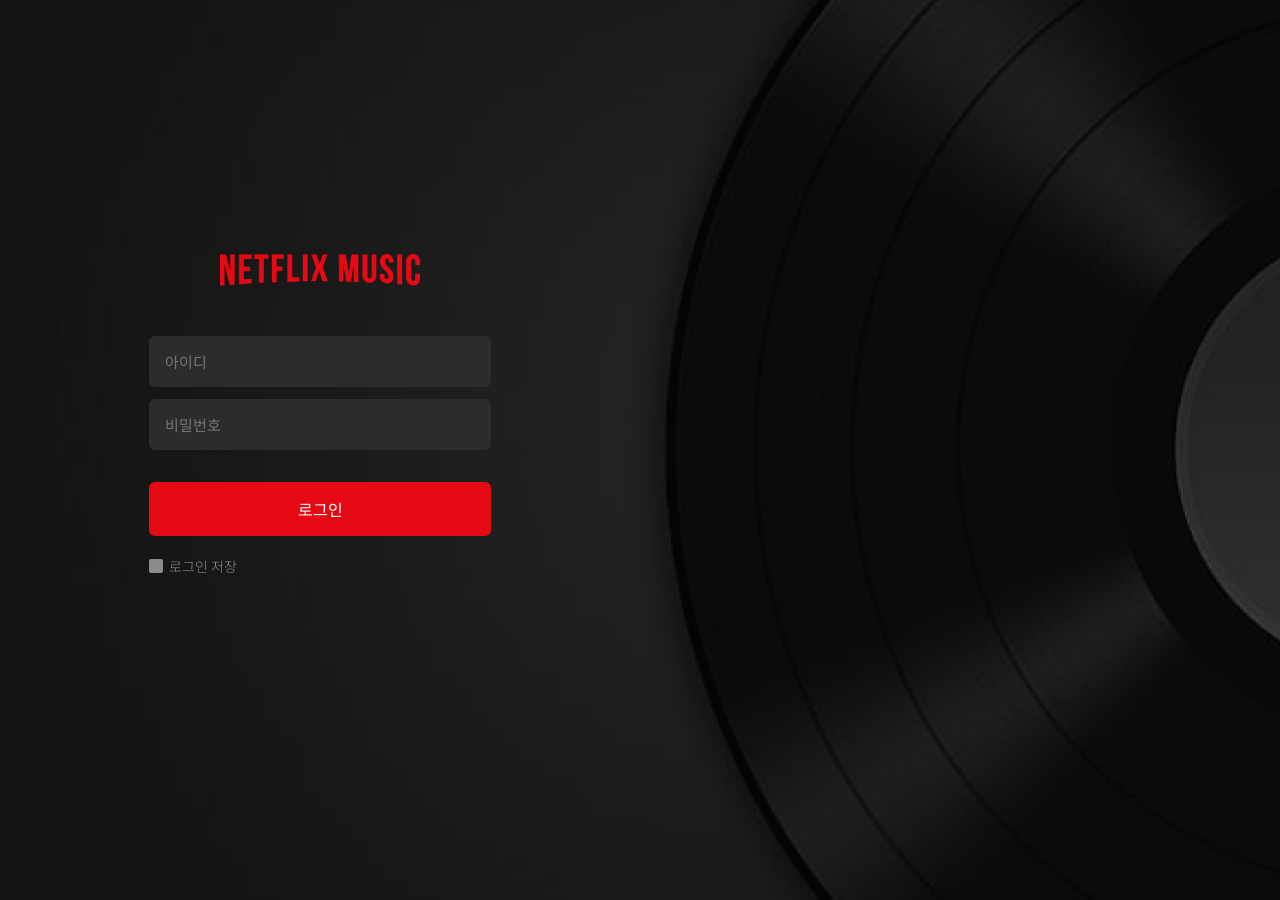
<file: back-up0302-2/login.html>
<!DOCTYPE html>
<html lang="en">
  <head>
    <meta charset="UTF-8" />
    <meta http-equiv="X-UA-Compatible" content="IE=edge" />
    <meta name="viewport" content="width=device-width, initial-scale=1.0" />
    <title>Netflix Music</title>
    <!-- ICONS -->
    <link
      rel="stylesheet"
      href="https://fonts.googleapis.com/css2?family=Material+Symbols+Outlined:opsz,wght,FILL,GRAD@48,400,1,0"
    />
    <!-- login js -->
    <script defer src="./js/login.js"></script>
    <!-- main css -->
    <link rel="stylesheet" href="./scss/style.css" />
  </head>
  <body>
  <!-- section -->
  <div class="login-wrap">
    <div class="left">
      <div class="login-box">
        <img src="./img/netflix_logo/nav_logo/netflixMusic_logo@2x.png" alt=""/>
        <input type="text" placeholder="아이디" class="login-id" />
        <br/>
        <input type="text" placeholder="비밀번호" class="login-pw" />
        <div class="allText"></div>
        <input type="submit" class="login-btn" value="로그인"/>
        <div class="login-checkBox">
          <p>
            <input type="checkbox" id="check1">
            <label for="check1"></label>
            <label for="check1">로그인 저장</label>
          </p>
        </div>
        <!-- <div class="login-text">
          <span>Netflix Music 회원이 아닌가요?</span>
          <a href="#">지금 가입하기</a>
        </div> -->
      </div>
    </div>
    <div class="right"></div>
  </div>
  </body>
</html>
</file>
<file: back-up0302-2/scss/style.css>
@charset "UTF-8";
@import url("https://fonts.googleapis.com/css2?family=Noto+Sans+KR:wght@100;300;400;500;700;900&display=swap");
@import url("https://fonts.googleapis.com/css2?family=Noto+Sans+KR:wght@100;300;400;500;700;900&display=swap");
body {
  background-color: black;
}

.inner {
  position: relative;
  padding: 0 75px;
  width: 100%;
}

* {
  margin: 0;
  padding: 0;
  box-sizing: border-box;
}

ul, ol {
  list-style: none;
}

a {
  text-decoration: none;
}

* {
  margin: 0;
  padding: 0;
  box-sizing: border-box;
}

ul, ol {
  list-style: none;
}

a {
  text-decoration: none;
}

body {
  font-family: "Noto Sans KR", sans-serif;
  color: #ffffff;
}

input {
  all: unset;
}

header {
  position: absolute;
  width: 100%;
  height: 60px;
  display: flex;
  z-index: 999;
}
header .inner {
  position: fixed;
  top: 0px;
  width: 100%;
  height: inherit;
  padding: 0px 75px;
  transition: 0.3s;
  transition-timing-function: ease;
}
header .header__logo {
  display: inline-block;
  position: absolute;
  top: 50%;
  transform: translateY(-50%);
  width: 300px;
}
header img {
  position: absolute;
  top: 50%;
  transform: translateY(-50%);
  width: 42%;
}

.menus {
  position: absolute;
  top: 50%;
  transform: translateY(-50%);
  left: 170px;
  display: flex;
  width: 200px;
  justify-content: space-around;
  margin-left: 70px;
}
.menus a {
  color: #ffffff;
  font-size: 15px;
}

.ex-menu {
  display: flex;
  position: absolute;
  align-items: center;
  top: 50%;
  transform: translateY(-50%);
  right: 90px;
  width: 300px;
  height: 30px;
}
.ex-menu .search {
  position: absolute;
  top: 50%;
  right: 120px;
  transform: translateY(-50%);
  width: 0;
  height: 30px;
  z-index: 1;
  margin-right: 20px;
  transition: 0.5s;
  transform-origin: right;
  transition-timing-function: ease;
  z-index: 1;
  color: #ffffff;
  font-size: 15px;
  text-indent: 2rem;
}
.ex-menu .search::-moz-placeholder {
  font-size: 12px;
  text-align: left;
  color: rgba(188, 188, 188, 0.8);
}
.ex-menu .search::placeholder {
  font-size: 12px;
  text-align: left;
  color: rgba(188, 188, 188, 0.8);
}
.ex-menu .search.on {
  width: 200px;
  background-color: rgba(0, 0, 0, 0.5);
  border: 1px solid #ffffff;
}
.ex-menu .search__icon {
  position: absolute;
  top: 50%;
  transform: translateY(-50%);
  left: 160px;
  transition: 0.5s;
  transform-origin: right;
  transition-timing-function: ease;
  z-index: 3;
}
.ex-menu .search__icon.on {
  left: -35px;
}
.ex-menu .pop-up {
  position: absolute;
  top: 50%;
  transform: translateY(-50%);
  right: 78px;
  cursor: pointer;
}
.ex-menu .pop-up:hover div:nth-child(2) {
  visibility: visible;
  opacity: 1;
}
.ex-menu .pop-up .pop-up__contain {
  position: absolute;
  visibility: hidden;
  opacity: 0;
  top: -3px;
  transition: 0.3s;
  transition-timing-function: ease;
}
.ex-menu .pop-up .pop-up__contain #pop-up__deco {
  position: absolute;
  transform: rotate(180deg);
  top: 30px;
  left: -5px;
  z-index: 2;
  font-size: 25px;
}
.ex-menu .pop-up .pop-up__contain .pop-up__board {
  position: absolute;
  top: 44px;
  width: 400px;
  height: 150px;
  left: -370px;
  background-color: rgba(0, 0, 0, 0.8);
  border: 0.5px solid #3c3c3c;
  border-top: 2px solid white;
  border-radius: 1px;
  font-size: 14px;
  text-align: center;
  line-height: 150px;
  color: rgba(190, 190, 190, 0.8);
}
.ex-menu .pop-up .pop-up__contain .pop-up__board:hover {
  background-color: rgba(0, 0, 0, 0.9);
}
.ex-menu a {
  color: #ffffff;
}
.ex-menu .login {
  position: absolute;
  top: 50%;
  transform: translateY(-50%);
  width: 30px;
  height: 30px;
  right: 10px;
  border-radius: 5px;
  background-image: url("../img/netflix_logo/nav_logo/netflixMusic_default-login.png");
  background-size: cover;
  background-position: center;
  cursor: pointer;
}
.ex-menu .login:hover ~ #login__arrow {
  transform: rotate(-180deg);
}
.ex-menu .login:hover > .login__submenus {
  visibility: visible;
  opacity: 1;
}
.ex-menu .login .login__submenus {
  position: absolute;
  top: 28px;
  opacity: 0;
  visibility: hidden;
  transition: 0.2s;
  transition-timing-function: ease;
}
.ex-menu .login .login__submenus #login__submenus__deco {
  position: absolute;
  transform: rotate(180deg);
  top: 5.5px;
  z-index: 2;
  font-size: 25px;
}
.ex-menu .login .login__submenus .login__contents__contain {
  position: absolute;
  width: 200px;
  height: 430px;
  transform: translateX(-150px);
  margin-top: 20px;
  background-color: rgba(0, 0, 0, 0.8);
  font-size: 12px;
  font-weight: 300;
  border-radius: 1px;
  border: 0.5px solid #3c3c3c;
}
.ex-menu .login .login__submenus .login__contents__contain .login__submenus__list {
  padding-left: 0px;
}
.ex-menu .login .login__submenus .login__contents__contain .login__submenus__list .submenus__first {
  padding-bottom: 10px;
  padding-left: 20px;
  padding-right: 20px;
  padding-top: 10px;
  transform: translateX(-25px);
}
.ex-menu .login .login__submenus .login__contents__contain .login__submenus__list .submenus__first li {
  display: flex;
  align-items: center;
  margin-bottom: 20px;
}
.ex-menu .login .login__submenus .login__contents__contain .login__submenus__list .submenus__first li .login-sub {
  width: 30px;
  height: 30px;
  right: 10px;
  margin-right: 10px;
  border-radius: 5px;
  background-size: cover;
  background-position: center;
  cursor: pointer;
}
.ex-menu .login .login__submenus .login__contents__contain .login__submenus__list .submenus__first li .login-sub:hover ~ p {
  text-decoration: underline;
}
.ex-menu .login .login__submenus .login__contents__contain .login__submenus__list .submenus__first li p {
  margin-bottom: 0 !important;
  cursor: pointer;
}
.ex-menu .login .login__submenus .login__contents__contain .login__submenus__list .submenus__first li p:hover {
  text-decoration: underline;
}
.ex-menu .login .login__submenus .login__contents__contain .login__submenus__list .submenus__second {
  padding-left: 20px;
  padding-right: 20px;
  transform: translateX(-25px);
}
.ex-menu .login .login__submenus .login__contents__contain .login__submenus__list .submenus__second li {
  display: flex;
  align-items: center;
  margin-bottom: 10px;
}
.ex-menu .login .login__submenus .login__contents__contain .login__submenus__list .submenus__second li #pen-icon {
  margin-right: 15px;
}
.ex-menu .login .login__submenus .login__contents__contain .login__submenus__list .submenus__second li #switch_account {
  margin-right: 15px;
}
.ex-menu .login .login__submenus .login__contents__contain .login__submenus__list .submenus__second li #account {
  margin-right: 15px;
}
.ex-menu .login .login__submenus .login__contents__contain .login__submenus__list .submenus__second li #question {
  margin-right: 15px;
}
.ex-menu .login .login__submenus .login__contents__contain .login__submenus__list .submenus__second li a {
  cursor: pointer;
}
.ex-menu .login .login__submenus .login__contents__contain .login__submenus__list .submenus__second li a:hover ~ a {
  text-decoration: underline;
}
.ex-menu .login .login__submenus .login__contents__contain .login__submenus__list .submenus__second li a {
  cursor: pointer;
}
.ex-menu .login .login__submenus .login__contents__contain .login__submenus__list .submenus__second li a:hover {
  text-decoration: underline;
}
.ex-menu .login .login__submenus .login__contents__contain .login__submenus__list .submenus__third {
  display: flex;
  justify-content: center;
  align-items: center;
  font-size: 14px;
  border-top: 0.5px solid rgba(255, 255, 255, 0.5);
  padding: 15px;
}
.ex-menu .login .login__submenus .login__contents__contain .login__submenus__list .submenus__third a:hover ~ .logoout__text {
  text-decoration: underline;
}
.ex-menu .login .login__submenus .login__contents__contain .login__submenus__list .submenus__third a .logout__logo {
  width: 20px;
  height: 20px;
  transform: translateX(2px);
  background-size: contain;
  background-repeat: no-repeat;
  background-image: url("../img/netflix_logo/intro_logo/intro_netflix_logo.png");
}
.ex-menu .login .login__submenus .login__contents__contain .login__submenus__list .submenus__third .logoout__text {
  display: block;
}
.ex-menu .login .login__submenus .login__contents__contain .login__submenus__list .submenus__third .logoout__text:hover {
  text-decoration: underline;
}
.ex-menu #login__arrow {
  position: absolute;
  right: -15px;
  transition: 0.3s;
  transition-timing-function: ease;
}

.non-padding {
  padding-left: 0px;
  padding-right: 0px;
  position: relative;
  top: 0;
  left: 0;
  width: 100%;
  height: 700px;
}

main {
  background-color: black;
  overflow: hidden;
}
main .section1 .inner .bannerSwiper {
  width: 100%;
  height: 700px;
}
main .section1 .inner .bannerSwiper .swiper-wrapper .swiper-slide {
  width: 100%;
  height: 700px;
  text-align: center;
  font-size: 18px;
  background: #fff;
  display: flex;
  justify-content: start;
  align-items: center;
  background-position: center;
  background-size: cover;
  background-repeat: no-repeat;
  background-image: inherit;
}
main .section1 .inner .bannerSwiper .swiper-wrapper .swiper-slide:nth-child(1) {
  background-image: url("../img/main_banner/main_banner1.png");
}
main .section1 .inner .bannerSwiper .swiper-wrapper .swiper-slide:nth-child(2) {
  background-image: url("../img/main_banner/main_banner2@2x.png");
}
main .section1 .inner .bannerSwiper .swiper-wrapper .swiper-slide:nth-child(3) {
  background-image: url("../img/main_banner/main_banner3@2x.png");
}
main .section1 .inner .bannerSwiper .swiper-wrapper .swiper-slide:nth-child(4) {
  background-image: url("../img/main_banner/main_banner4@2x.png");
}
main .section1 .inner .bannerSwiper .swiper-wrapper .swiper-slide .banner-box {
  text-align: left;
  display: block;
  z-index: 999;
  padding: 80px;
}
main .section1 .inner .bannerSwiper .swiper-wrapper .swiper-slide .banner-box .main-banner-title {
  font-size: 70px;
  font-weight: 800;
  color: #fff;
  margin-bottom: 24px;
  letter-spacing: -0.25px;
}
main .section1 .inner .bannerSwiper .swiper-wrapper .swiper-slide .banner-box span {
  font-size: 16px;
  font-weight: 500;
  color: #fff;
}
main .section1 .inner .bannerSwiper .swiper-wrapper .swiper-slide .banner-box p {
  font-size: 14px;
  font-weight: 300;
  color: #e6e6e6;
  margin: 12px 0 30px 0;
  line-height: 1.25rem;
}
main .section1 .inner .bannerSwiper .swiper-wrapper .swiper-slide .banner-box .btn-box {
  display: block;
}
main .section1 .inner .bannerSwiper .swiper-wrapper .swiper-slide .banner-box .btn-box .btn {
  padding: 12px 20px;
  border-radius: 6px;
  font-size: 14px;
  border: none;
}
main .section1 .inner .bannerSwiper .swiper-wrapper .swiper-slide .banner-box .btn-box .btn--play {
  background-color: #e50914;
  color: #fff;
  margin-right: 6px;
}
main .section1 .inner .bannerSwiper .swiper-wrapper .swiper-slide .banner-box .btn-box .btn--detail {
  background-color: #383131;
  color: #fff;
}
main .section1 .swiper-button-next,
main .section1 .swiper-button-prev {
  color: #dedede;
}
main .section1 .swiper-pagination-bullet-active {
  background-color: #e50914 !important;
}
main .section2 .inner {
  position: relative;
  left: 0;
  width: 100%;
  height: 200px;
}
main .section2 .chart {
  position: relative;
  top: 0;
  height: 100%;
}
main .section2 .chart .main-title {
  position: absolute;
  font-size: 35px;
  padding: 20px;
}
main .section2 .chart .sub .sub__detail {
  position: absolute;
  width: 100%;
  top: 100px;
}
main .section2 .chart .sub .sub__detail ul {
  display: flex;
  align-items: center;
  flex-wrap: wrap;
  padding-left: 10px;
}
main .section2 .chart .sub .sub__detail ul li {
  list-style: none;
  padding: 12px 20px;
  margin: 5px;
  letter-spacing: 1px;
  cursor: pointer;
  border: 1px solid var(--unnamed-color-707070);
  border: 1px solid #707070;
  border-radius: 6px;
  opacity: 1;
}
main .section2 .chart .sub .sub__detail ul li.active {
  background-color: #fff;
  color: black;
}
main .genre-zone {
  margin-top: 35px;
}
main .section3 .inner {
  position: relative;
  left: 0;
  width: 100%;
  height: 300px;
}
main .section3 .inner .swiper-zone {
  position: relative;
  width: 100%;
  height: 300px;
  display: flex;
  align-items: center;
}
main .section3 .inner .swiper-zone .albums {
  position: absolute;
  width: 100%;
  height: 300px;
  z-index: 1;
}
main .section3 .inner .swiper-zone .albums .swiper-wrapper .swiper-slide {
  display: flex;
  align-items: center;
  z-index: 1;
}
main .section3 .inner .swiper-zone .albums .swiper-wrapper .swiper-slide:hover {
  transform: scale(1.5);
  transition: 0.5s;
  transition-delay: 0.3s;
  z-index: 999;
}
main .section3 .inner .swiper-zone .albums .swiper-wrapper .swiper-slide.hide {
  display: none;
}
main .section3 .inner .swiper-zone .albums .swiper-wrapper .swiper-slide .album-box {
  min-width: 200px;
  min-height: 200px;
  display: block;
  align-items: center;
  background-position: center;
  background-size: cover;
  background-repeat: no-repeat;
  background-image: inherit;
  border-radius: 15px;
  transition: 0.5s;
  transform-origin: center;
  cursor: pointer;
  z-index: 1;
}
main .section3 .inner .swiper-button-prev.mainSwiper0,
main .section3 .inner .swiper-button-next.mainSwiper0 {
  top: 150px;
  color: white;
  opacity: 0.8;
}

.chartSwiper .swiper-button-next, .chartSwiper .swiper-button-prev {
  color: #dedede;
}
.chartSwiper .swiper-button-next.swiper-button-disabled,
.chartSwiper .swiper-button-prev.swiper-button-disabled {
  opacity: 0;
}

.top-title {
  margin-top: 100px;
}
.top-title .inner .title {
  font-size: 38px;
  font-weight: 500;
  color: white;
  margin-bottom: 35px;
}

.chart-wrap .inner .row {
  display: flex;
}
.chart-wrap .inner .row .col {
  width: 100%;
  margin-right: 20px;
}
.chart-wrap .inner .row .col .chart-list {
  display: flex;
  position: relative;
  border-bottom: 1px solid #252525;
  width: 100%;
  padding: 15px 0px;
  cursor: pointer;
}
.chart-wrap .inner .row .col .chart-list .--album-img {
  width: 50px;
  height: 50px;
  background-color: #fff;
  border-radius: 4px;
  background-size: cover;
  background-position: center;
  background-repeat: no-repeat;
  background-image: url(../img/main_album/main_album1.png);
}
.chart-wrap .inner .row .col .chart-list .--album-img .beforeHover {
  display: none;
  position: absolute;
  width: 50px;
  height: 50px;
  left: 0;
  background-color: #000;
  opacity: 0.7;
  transition: 1s;
  cursor: pointer;
}
.chart-wrap .inner .row .col .chart-list .--album-img .beforeHover::before {
  display: block;
  content: "";
  position: absolute;
  z-index: 3;
  width: 0;
  height: 0;
  top: 17px;
  left: 17px;
  border-left: 16px solid #fff;
  border-top: 10px solid transparent;
  border-bottom: 10px solid transparent;
}
.chart-wrap .inner .row .col .chart-list .--num {
  padding: 0px 18px 0px 15px;
  font-size: 16px;
  font-weight: 400;
}
.chart-wrap .inner .row .col .chart-list .--text-box .album-title {
  font-size: 17px;
  font-weight: 500px !important;
  margin-bottom: 0px !important;
}
.chart-wrap .inner .row .col .chart-list .--text-box .album-sub-title {
  font-size: 15px;
  font-weight: 300;
  color: #888;
}

.swiperChart-zone.inner {
  padding: 0px, 75px;
  margin-top: 80px;
}

.swiperChart-zone {
  position: relative;
  width: 100%;
  height: 300px;
  display: flex;
  align-items: center;
}
.swiperChart-zone p {
  position: absolute;
  top: -10px;
  font-size: 20px;
  font-weight: 500;
}
.swiperChart-zone .swiperChart__container {
  position: absolute;
  width: calc(100vw - 75px - 75px);
  height: 300px;
}
.swiperChart-zone .swiperChart__container .swiper-wrapper {
  gap: 50px;
}
.swiperChart-zone .swiperChart__container .swiper-wrapper .swiper-slide {
  display: flex;
  align-items: center;
  min-width: 265px;
  margin-right: 0px !important;
}
.swiperChart-zone .swiperChart__container .swiper-wrapper .swiper-slide.hide {
  display: none;
}
.swiperChart-zone .swiperChart__container .swiper-wrapper .swiper-slide .rank-wrapper {
  display: flex;
  align-items: center;
  justify-content: center;
}
.swiperChart-zone .swiperChart__container .swiper-wrapper .swiper-slide .rank-wrapper:hover > .album-box {
  transform: scale(1.5);
  transition: 0.5s;
  transition-delay: 0.3s;
  z-index: 9;
}
.swiperChart-zone .swiperChart__container .swiper-wrapper .swiper-slide .rank-wrapper .rank {
  position: static;
  font-size: 200px;
  z-index: 1;
  transform: translate(-5px, -5px);
  -webkit-text-stroke: 3px #6C6C6C;
  color: transparent;
  font-weight: 900;
  margin-bottom: 0px;
}
.swiperChart-zone .swiperChart__container .swiper-wrapper .swiper-slide .rank-wrapper .album-box {
  position: static;
  width: 170px;
  height: 170px;
  transform: translateX(-30px);
  display: block;
  align-items: center;
  background-position: center;
  background-size: cover;
  background-repeat: no-repeat;
  background-image: inherit;
  border-radius: 15px;
  transform-origin: center;
  cursor: pointer;
  z-index: 2;
}
.swiperChart-zone .swiper-button-next, .swiperChart-zone .swiper-button-prev {
  color: #dedede;
}
.swiperChart-zone .swiper-button-next.swiper-button-disabled,
.swiperChart-zone .swiper-button-prev.swiper-button-disabled {
  opacity: 0;
}

#modal {
  display: none;
  width: 100%;
  height: 100%;
  position: fixed;
  top: 0;
  z-index: 999;
  flex-direction: column;
  align-items: center;
  background: rgba(0, 0, 0, 0.5);
}
#modal .modal-window {
  background: #131313;
  border-radius: 20px;
  width: 750px;
  top: 5%;
  position: absolute;
  padding: 50px;
}
#modal .modal-window .close-area {
  width: 40px;
  height: 40px;
  position: absolute;
  display: inline;
  cursor: pointer;
  color: white;
  background-color: black;
  z-index: 1;
  right: 60px;
  top: 30px;
  border-radius: 50%;
  text-align: center;
  line-height: 40px;
  font-size: 25px;
}
#modal .modal-window .content {
  display: flex;
  margin-bottom: 60px;
}
#modal .modal-window .content .content-image {
  margin-right: 50px;
}
#modal .modal-window .content .content-image img {
  width: 200px;
  height: 200px;
  border-radius: 10px;
}
#modal .modal-window .content .content-text {
  color: #D1D1D1;
}
#modal .modal-window .content .content-text h2 {
  margin-bottom: 12px;
}
#modal .modal-window .content .content-text .singer {
  opacity: 0.8;
  margin-bottom: 8px;
}
#modal .modal-window .content .content-text .date {
  opacity: 0.5;
  margin-bottom: 28px;
  font-size: 15px;
  font-weight: 300;
}
#modal .modal-window .content .content-text .info {
  font-size: 14px;
  font-weight: 300;
  margin-bottom: 28px;
}
#modal .modal-window .content .content-text .info-sub {
  font-size: 14px;
  font-weight: 300;
}
#modal .modal-window .detail-button {
  position: relative;
  margin-bottom: 30px;
  display: flex;
}
#modal .modal-window .detail-button .button1 {
  text-align: center;
  background-color: red;
  color: #FFFFFF;
  margin-right: 10px;
  border-radius: 10px;
  padding: 12px 20px;
  border-radius: 6px;
  font-size: 14px;
  border: none;
}
#modal .modal-window .detail-button .button2 {
  text-align: center;
  background-color: #383131;
  color: #FFFFFF;
  padding: 12px 20px;
  border-radius: 6px;
  font-size: 14px;
  border: none;
}
#modal .modal-window .detail-track {
  padding: 30px;
  background-color: #2c2c2c;
  position: relative;
  border-radius: 10px;
}
#modal .modal-window .detail-track .track-info {
  position: relative;
  height: 44px;
  line-height: 44px;
  color: white;
  display: flex;
  justify-content: space-between;
}
#modal .modal-window .detail-track .track-info .track-title {
  color: #D1D1D1;
  margin-left: 20px;
}
#modal .modal-window .detail-track .track-info .track-title:hover {
  text-decoration: underline;
  cursor: pointer;
}
#modal .modal-window .detail-track .track-info .track-singer {
  color: #D1D1D1;
  opacity: 0.5;
}
#modal .modal-window .detail-track .track-info .track-time {
  color: #D1D1D1;
  opacity: 0.8;
  margin-right: 20px;
}

.hidden {
  display: none;
}

.audio-container {
  width: 100%;
  z-index: 999;
  position: fixed;
  bottom: 0;
  height: 80px;
  background-color: #131313;
}
.audio-container .progress-container {
  background-color: #fff;
  width: 100%;
  border-radius: a 5px;
  cursor: pointer;
}
.audio-container .progress-container .progress {
  background-color: red;
  height: 4px;
  width: 0%;
  border-radius: 5px;
  transition: width 0.1s linear;
}
.audio-container ul.control {
  width: 200px;
  height: 100%;
  color: white;
  display: flex;
  justify-content: space-around;
  line-height: 80px;
  margin: auto;
}
.audio-container ul.control li {
  cursor: pointer;
}
.audio-container ul.control li.play {
  transform: scale(2);
}
.audio-container .audio-album {
  position: absolute;
  top: 19px;
  left: 75px;
  display: flex;
}
.audio-container .audio-album .audio-album-img {
  background-color: #fff;
  border-radius: 4px;
  margin-right: 12px;
}
.audio-container .audio-album .audio-album-img img {
  width: 40px;
  height: 40px;
}
.audio-container .audio-album .album-title {
  margin-bottom: 0px !important;
}
.audio-container .audio-album .album-sub-title {
  font-size: 14px;
  font-weight: 300;
  margin-bottom: 0px !important;
}

* {
  margin: 0;
  padding: 0;
  box-sizing: border-box;
}

ul, ol {
  list-style: none;
}

a {
  text-decoration: none;
}

body {
  font-family: "Noto Sans KR", sans-serif;
}

footer {
  position: relative;
  width: 100vw;
  background-color: #000000;
  color: #686868;
  padding: 30px 0px;
}
footer .inner .question {
  margin-bottom: 40px;
  font-size: 20px;
}
footer .inner .footer__menus {
  display: flex;
  justify-content: space-between;
}
footer .inner .footer__menus ul {
  padding: 0;
  margin-bottom: 50px;
}
footer .inner .footer__menus ul li {
  margin-bottom: 15px;
}
footer .inner .dropdown {
  margin-bottom: 40px;
}
footer .inner .dropdown .btn-secondary {
  background-color: #000000;
  border-color: #686868;
  color: #686868;
  padding: 15px 0px;
  font-size: 20px;
  width: 150px;
  border-radius: 3px !important;
  transition: 0.1s !important;
}
footer .inner .dropdown .btn-secondary:hover {
  background-color: #2d2d2d !important;
}
footer .inner .dropdown .btn-secondary:active {
  color: #686868;
}
footer .inner .dropdown .dropdown-menu {
  background-color: #000000;
  border-color: #686868;
}
footer .inner .dropdown .dropdown-menu li a {
  color: #686868;
}
footer .inner .dropdown .dropdown-menu li a:hover {
  background-color: #2d2d2d !important;
}

.login-wrap {
  display: flex;
  width: 100vw;
  height: 100vh;
  background-image: url(../img/main_banner/login_bg@2x.png);
  background-position: center;
  background-repeat: no-repeat;
  background-size: cover;
}
.login-wrap .left {
  display: flex;
  align-items: center;
  justify-content: center;
  width: 100%;
  height: 100%;
}
.login-wrap .left .login-box {
  margin-bottom: 70px;
}
.login-wrap .left .login-box img {
  width: 200px;
  height: auto;
  display: block;
  margin: 0 auto 50px;
}
.login-wrap .left .login-box .login-id,
.login-wrap .left .login-box .login-pw {
  width: 310px;
  font-size: 15px;
  color: #fff;
  background-color: #2c2c2c;
  border-radius: 6px;
  margin-bottom: 12px;
  padding: 15px 16px;
}
.login-wrap .left .login-box .allText {
  font-size: 14px;
  font-weight: 300;
  margin-left: 5px;
  margin-bottom: 10px;
  opacity: 0.5;
}
.login-wrap .left .login-box .login-btn {
  padding: 15px 16px;
  margin-top: 10px;
  width: 310px;
  border-radius: 6px;
  font-size: 16px;
  text-align: center;
  background-color: #e50914;
  color: #fff;
}
.login-wrap .left .login-checkBox {
  display: flex;
  align-items: center;
  font-size: 14px;
  font-weight: 300;
  margin-top: 20px;
  color: rgba(255, 255, 255, 0.5);
}
.login-wrap .left .login-checkBox p {
  display: flex;
  align-items: center;
}
.login-wrap .left .login-checkBox p input[type=checkbox] {
  display: none;
}
.login-wrap .left .login-checkBox p input[type=checkbox] + label {
  display: inline-block;
  width: 14px;
  height: 14px;
  background-color: rgba(255, 255, 255, 0.5);
  border-radius: 2px;
  border: none;
  position: relative;
  margin-right: 6px;
}
.login-wrap .left .login-checkBox p input[id=check1]:checked + label::after {
  content: "✔";
  font-size: 13px;
  color: #000;
  width: 14px;
  height: 14px;
  text-align: center;
  position: absolute;
  left: 0;
  top: -3px;
}
.login-wrap .left .login-text {
  margin-top: 100px;
  font-size: 15px;
}
.login-wrap .left .login-text span {
  color: rgba(255, 255, 255, 0.5);
  margin-right: 6px;
}
.login-wrap .left .login-text a {
  color: #fff;
}
.login-wrap .right {
  width: 100%;
  height: 100%;
}/*# sourceMappingURL=style.css.map */
</file>
